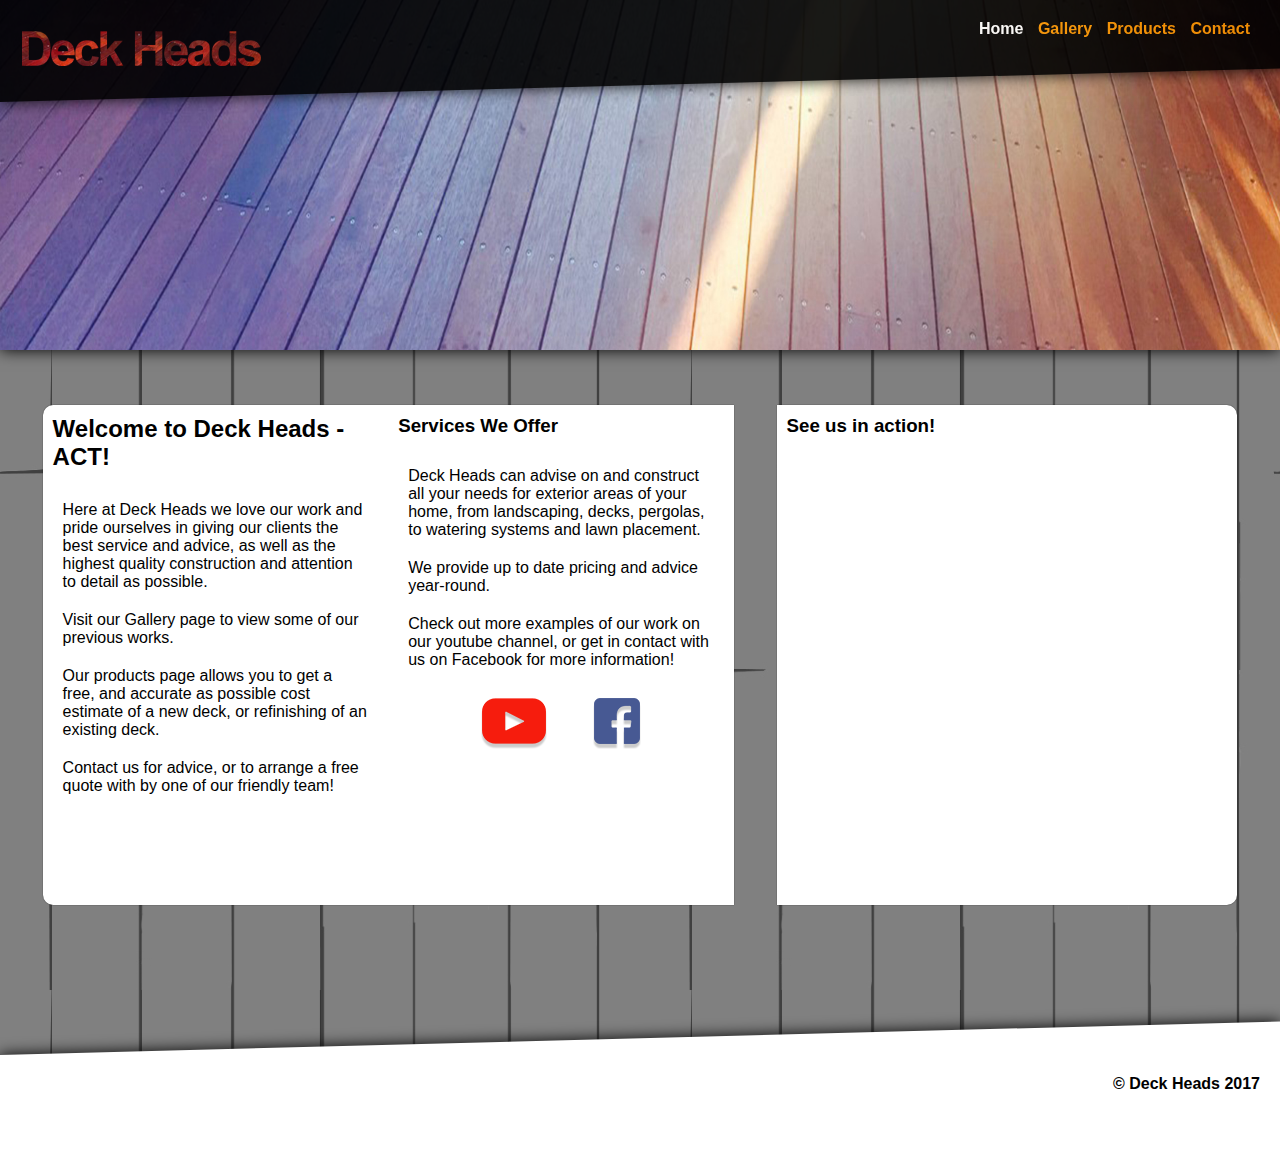
<file: index.html>
<!doctype html>
<html>
<head>
	<title>Deck Heads - Home</title>
	<link rel="icon" type="image/png" href="favicon-32x32.png" sizes="32x32" />
	<link rel="stylesheet" type="text/css" href="styles.css">
	<meta charset="UTF-8">
	<style>
		h2, h3 {
			padding: 10px;
		}
		p {
		padding-bottom: 0;
		}
	</style>
</head>
<body>
<!--Navigation Bar-->
	<div class="navBar">
<!--Logo-->
		<img class="logo" src="images/DH_logo.png" alt="Deck Heads" draggable="false">
<!--Menu-->
		<ul id="navMenu">
			<li class="navCur">Home</li>
			<li><a href="gallery.html">Gallery</a></li>
			<li><a href="products.html">Products</a></li>
			<li><a href="contact.html">Contact</a></li>
		</ul>
	</div>
<!--Hero Image-->
	<div id="heroImg" >
		<img src="images/hero_3.jpg" alt="Deck Picture">
	</div>
<!--Wrapper-->
	<div id="wrapper">
<!--Left Column-->
		<div id="mainLeft">
			<div class="innerCol">
				<h2>Welcome to Deck Heads - ACT!</h2>
				<p>Here at Deck Heads we love our work and pride ourselves in giving our clients the best service and advice, as well as the highest quality construction and attention to detail as possible.</p>

				<p>Visit our Gallery page to view some of our previous works.</p>

				<p>Our products page allows you to get a free, and accurate as possible cost estimate of a new deck, or refinishing of an existing deck.</p>

				<p>Contact us for advice, or to arrange a free quote with by one of our friendly team!</p>
			</div>
			<div class="innerCol">
				<h3>Services We Offer</h3>
				<p>Deck Heads can advise on and construct all your needs for exterior areas of your home, from landscaping, decks, pergolas, to watering systems and lawn placement.</p>

				<p>We provide up to date pricing and advice year-round.</p>

				<p>Check out more examples of our work on our youtube channel, or get in contact with us on Facebook for more information!</p>

				<p>
					<center>
						<img src="images/SocialMedia.png" usemap="#social-map" style="width: 200px;">
						<map name="social-map">
    						<area target="" alt="Deck Heads Youtube Channel" title="Deck Heads Youtube Channel" href="https://www.youtube.com/" coords="21,58,85,9" shape="rect">
    						<area target="" alt="Deck Heads Facebook" title="Deck Heads Facebook" href="https://www.facebook.com/" coords="132,59,180,8" shape="rect">
						</map>
					</center>
				</p>
			</div>
		</div>
<!--Right Column-->
		<div id="mainRight">
			<h3>See us in action!</h3>
			<p><iframe src="https://www.youtube.com/embed/yrLOqoruFVs"  allowfullscreen></iframe></p>
		</div>
<!--Footer-->
		<div class="footerPad" id="footerExtraPad"></div>
		<div class="miniWrapper">
			<p style="text-align: right; color:#000000; font-weight:bold;">&#169; Deck Heads 2017</p>
		</div>	
	</div>
<script src="dhScript.js"></script>
</body>
</html>
</file>
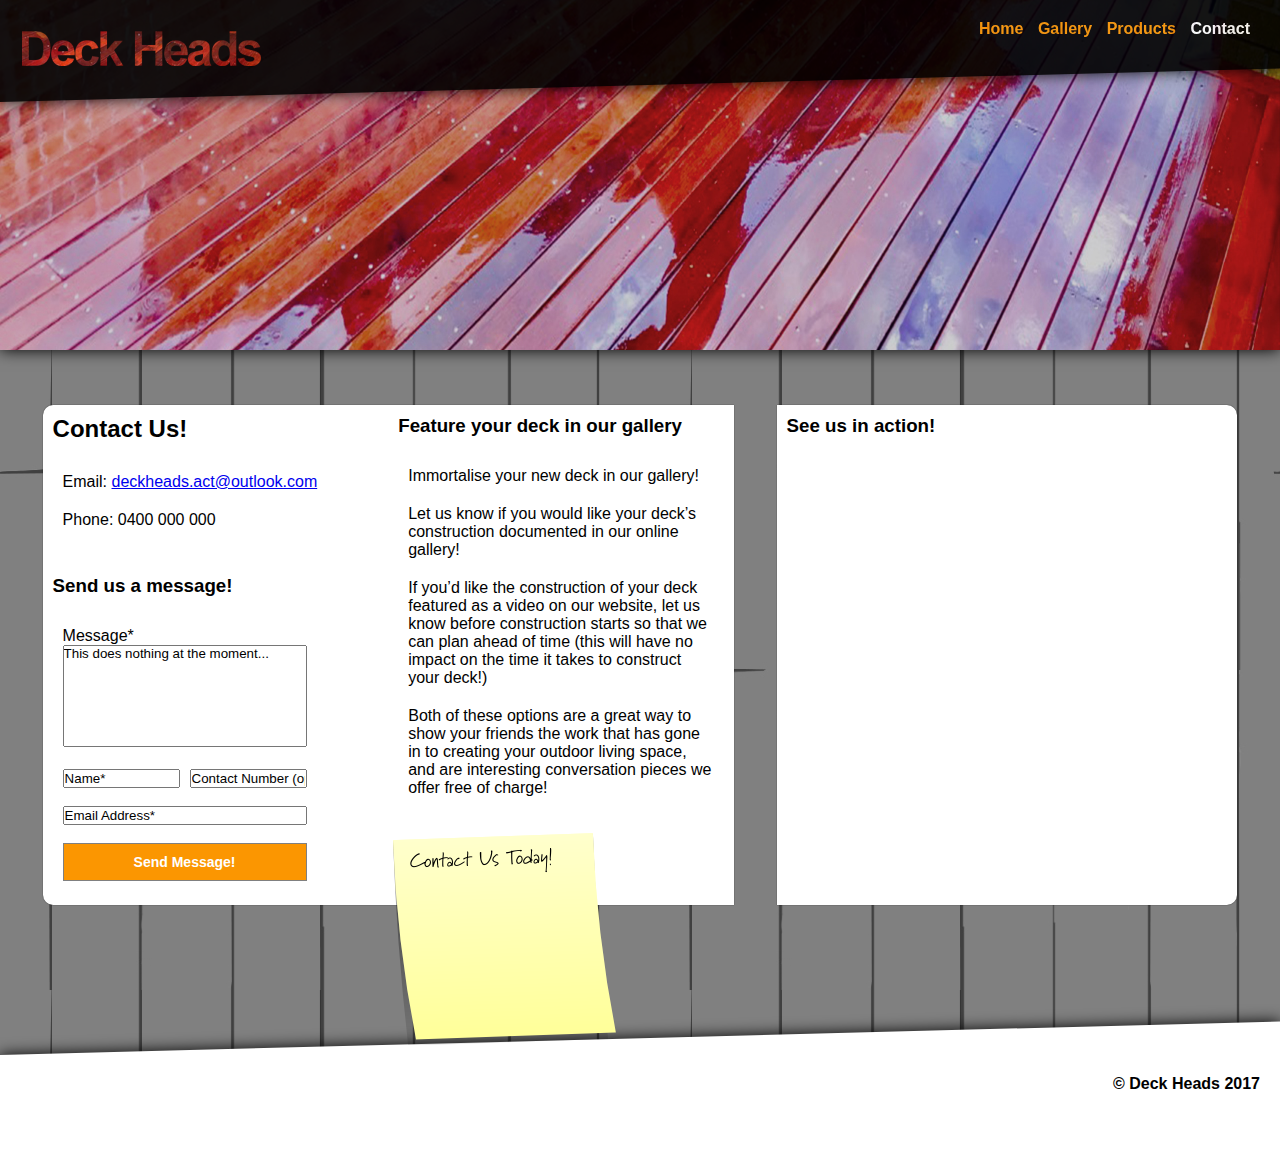
<file: contact.html>
<!doctype html>
<html>
<head>
	<title>Deck Heads - Contact Us</title>
	<link rel="icon" type="image/png" href="favicon-32x32.png" sizes="32x32" />
	<link rel="stylesheet" type="text/css" href="styles.css">
	<meta charset="UTF-8">
	<style>
	h2, h3 {
		padding: 10px;
	}
	p {
		padding-bottom: 0;
	}
	</style>
</head>
<body>
<!--Navigation Bar-->
	<div class="navBar">
<!--Logo-->
		<img class="logo" src="images/DH_logo.png" alt="Deck Heads" draggable="false">
<!--Menu-->
		<ul id="navMenu">
			<li><a href="index.html">Home</a></li>
			<li><a href="gallery.html">Gallery</a></li>
			<li><a href="products.html">Products</a></li>
			<li class="navCur">Contact</li>
		</ul>
	</div>
<!--Hero Image-->
	<div id="heroImg" >
		<img src="images/hero_1.jpg" alt="Deck Picture">
	</div>
<!--Wrapper-->
	<div id="wrapper">
<!--Left Column-->
		<div id="mainLeft">
			<div class="innerCol">
				<h2>Contact Us!</h2> 
				<p>Email: <a href="deckheads.act@outlook.com">deckheads.act@outlook.com</a></p>
				<p>Phone: 0400 000 000</p>
				<br><br>
				<h3>Send us a message!</h3>
				<p>Message*</p>
				<textarea id="contactMessage" style="margin-left: 20px; width: 70%; height:100px; resize: none;">This does nothing at the moment...</textarea>
				<br><br>
				<input value="Name*" style="margin-left: 20px; width: calc(35% - 8px);"><input value="Contact Number (optional)" style="margin-left: 10px; width: calc(35% - 8px);">
				<br><br>
				<input value="Email Address*" style="margin-left: 20px; width: calc(70% - 2px);">
				<br><br>
				<button type="button" style="margin-left: 20px; width: calc(70% + 2px);">Send Message!</button>
			</div>
			<div class="innerCol">
				<h3>Feature your deck in our gallery</h3>
				<p>Immortalise your new deck in our gallery!</p>

				<p>Let us know if you would like your deck’s construction documented in our online gallery!</p>  
				<p>If you’d like the construction of your deck featured as a video on our website, let us know before construction starts so that we can plan ahead of time (this will have no impact on the time it takes to construct your deck!)</p> 
				<p>Both of these options are a great way to show your friends the work that has gone in to creating your outdoor living space, and are interesting conversation pieces we offer free of charge!
				</p>
				<br><br>
				<img src="images/contactus.png" style="margin-left: 5px;" alt="Contact Us Today!">
			</div>
		</div>
<!--Right Column-->
		<div id="mainRight">
			<h3>See us in action!</h3>
			<p><iframe src="https://www.youtube.com/embed/WJTO5vrXd98" allowfullscreen></iframe></p>
		</div>
<!--Footer-->
		<div class="footerPad" id="footerExtraPad"></div>
		<div class="miniWrapper">
			<p style="text-align: right; color:#000000; font-weight:bold;">&#169; Deck Heads 2017</p>
		</div>	
	</div>
<script src="dhScript.js"></script>
</body>
</html>
</file>
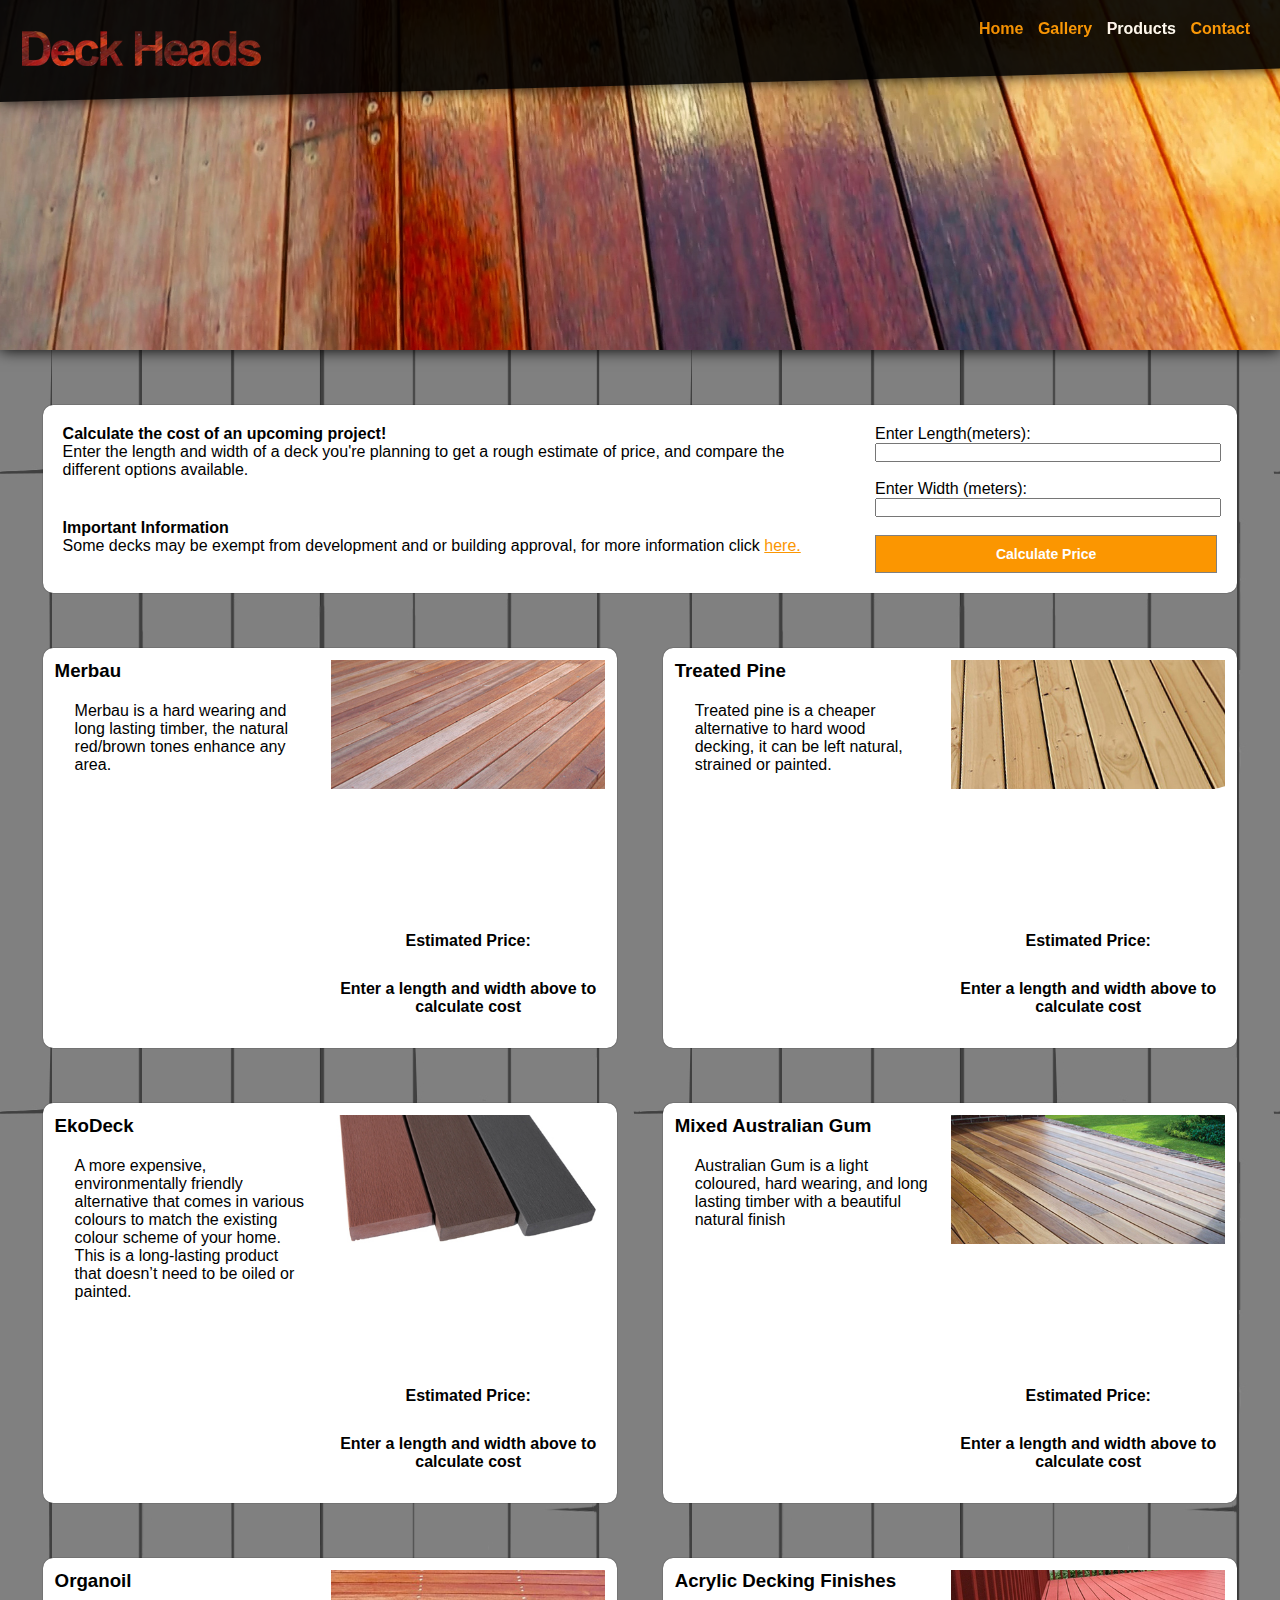
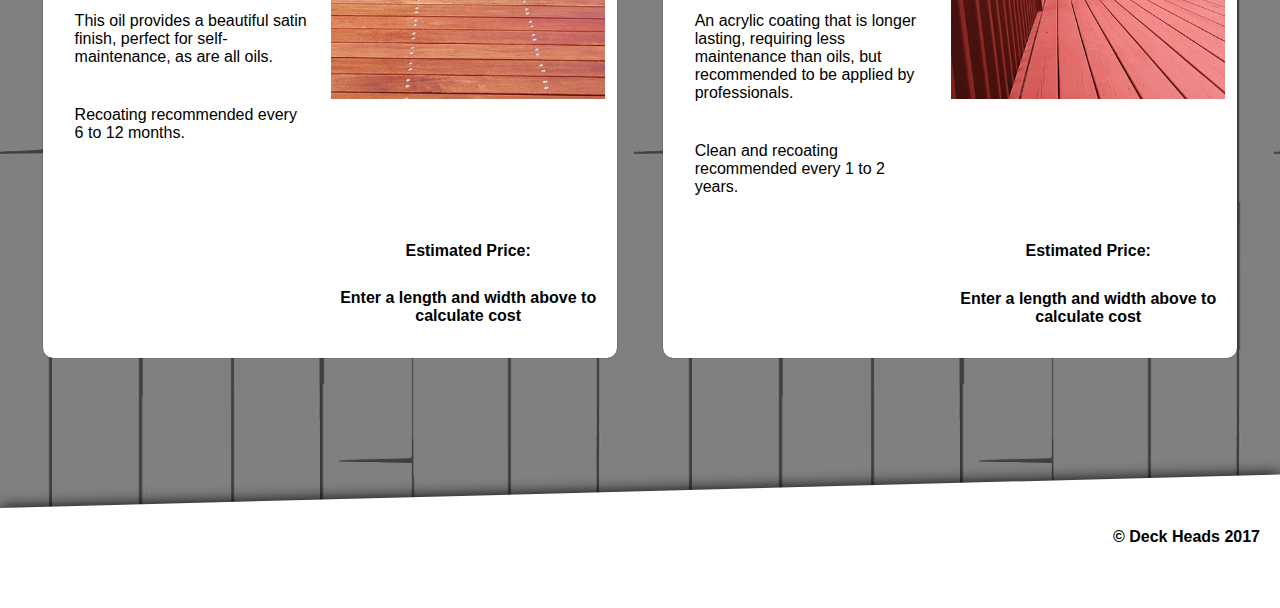
<file: products.html>
<!doctype html>
<html>
<head>
	<title>Deck Heads - Products</title>
	<link rel="icon" type="image/png" href="favicon-32x32.png" sizes="32x32" />
	<link rel="stylesheet" type="text/css" href="styles.css">
	<meta charset="UTF-8">
	<style>
		#prodLen, #prodWid {
			width: 100%;
		}
		.p {

		}
	</style>
</head>
<body>
<!--Navigation Bar-->
	<div class="navBar">
<!--Logo-->
			<img class="logo" src="images/DH_logo.png" alt="Deck Heads" draggable="false">
<!--Menu-->
		<ul id="navMenu">
			<li><a href="index.html">Home</a></li>
			<li><a href="gallery.html">Gallery</a></li>
			<li class="navCur">Products</li>
			<li><a href="contact.html">Contact</a></li>
		</ul>
	</div>
<!--Hero Image-->
	<div id="heroImg">
		<img src="images/hero_4.jpg" alt="Deck Picture">
	</div>
<!--Wrapper-->
	<div id="wrapper">
		<div class="prodInfo">
			<div class="innerCol" style="width:68%;">
				<p>
					<b>Calculate the cost of an upcoming project!</b>
					<br>
					Enter the length and width of a deck you're planning to get a rough estimate of price, and compare the different options available.
				</p>
				<p>
					<b>Important Information</b>
					<br>
					Some decks may be exempt from development and or building approval, for more information click <a class="link" href="http://www.planning.act.gov.au/topics/design-and-build/da_assessment/exempt_work/process/decks">here.</a>
				</p>
			</div>
			<div class="innerCol" style="width:32%;">
				<p>
					Enter Length(meters): <input type="text" name="length" value="" id="prodLen"><br><br>
					Enter Width  (meters): <input type="text" name="width" value="" id="prodWid"><br><br>
					<button type="button" onclick="deckSize()">Calculate Price</button>
				</p>
			</div>
		</div>
<!--Product 1-->
		<div class="prodLeft">
			<table class="prodTable">
				<tr class="desc">
					<td rowspan = "4">
						<h3>Merbau</h3>
						<p>Merbau is a hard wearing and long lasting timber, the natural red/brown tones enhance any area.</p>
					</td>
					<td>
						<img class="prodImg" src="images/Prod_merbau.jpg" alt="Merbau Decking">
					</td>
				</tr>				
				<tr class="calc">
					<td>
						<h4>Estimated Price:</h4>
					</td>
				</tr>
				<tr class="calc">
					<td>
						<span id="merbau" class="price">Enter a length and width above to calculate cost</span>
					</td>
				</tr>
				<tr class="calc">
					<td></td>
				</tr>
			</table>
		</div>
<!--Product 2-->
		<div class="prodRight">
			<table class="prodTable">
				<tr class="desc">
					<td rowspan = "4">
						<h3>Treated Pine</h3>
						<p>Treated pine is a cheaper alternative to hard wood decking, it can be left natural, strained or painted.</p>
					</td>
					<td>
						<img class="prodImg" src="images/Prod_pine.jpg" alt="Pine Decking">
					</td>
				</tr>				
				<tr class="calc">
					<td>
						<h4>Estimated Price:</h4>
					</td>
				</tr>
				<tr class="calc">
					<td>
						<span id="pine" class="price">Enter a length and width above to calculate cost</span>
					</td>
				</tr>
				<tr class="calc">
					<td></td>
				</tr>
			</table>
		</div>
<!--Product 3-->
		<div class="prodLeft">
			<table class="prodTable">
				<tr class="desc">
					<td rowspan = "4">
						<h3>EkoDeck</h3>
						<p>A more expensive, environmentally friendly alternative that comes in various colours to match the existing colour scheme of your home.
						<br>This is a long-lasting product that doesn’t need to be oiled or painted.</p>
					</td>
					<td>
						<img class="prodImg" src="images/Prod_ekodeck.jpg" alt="EkoDeck Samples">
					</td>
				</tr>				
				<tr class="calc">
					<td>
						<h4>Estimated Price:</h4>
					</td>
				</tr>
				<tr class="calc">
					<td>
						<span id="ekodeck" class="price">Enter a length and width above to calculate cost</span>
					</td>
				</tr>
				<tr class="calc">
					<td></td>
				</tr>
			</table>
		</div>
<!--Product 4-->
		<div class="prodRight">
			<table class="prodTable">
				<tr class="desc">
					<td rowspan = "4">
						<h3>Mixed Australian Gum</h3>
						<p>Australian Gum is a light coloured, hard wearing, and long lasting timber with a beautiful natural finish</p>
					</td>
					<td>
						<img class="prodImg" src="images/Prod_MAG.jpg" alt="Mixed Australian Gum Decking">
					</td>
				</tr>				
				<tr class="calc">
					<td>
						<h4>Estimated Price:</h4>
					</td>
				</tr>
				<tr class="calc">
					<td>
						<span id="mixausgum" class="price">Enter a length and width above to calculate cost</span>
					</td>
				</tr>
				<tr class="calc">
					<td></td>
				</tr>
			</table>
		</div>
<!--Product 5-->
		<div class="prodLeft">
			<table class="prodTable">
				<tr class="desc">
					<td rowspan = "4">
						<h3>Organoil</h3>
						<p>This oil provides a beautiful satin finish, perfect for self-maintenance, as are all oils.</p>
						<p>Recoating recommended every 6 to 12 months.</p>
					</td>
					<td>
						<img class="prodImg" src="images/Prod_orgoil.jpg" alt="Organoil product">
					</td>
				</tr>				
				<tr class="calc">
					<td>
						<h4>Estimated Price:</h4>
					</td>
				</tr>
				<tr class="calc">
					<td>
						<span id="organoil" class="price">Enter a length and width above to calculate cost</span>
					</td>
				</tr>
				<tr class="calc">
					<td></td>
				</tr>
			</table>
		</div>
<!--Product 6-->
		<div class="prodRight">
			<table class="prodTable">
				<tr class="desc">
					<td rowspan = "4">
						<h3>Acrylic Decking Finishes</h3>
						<p>An acrylic coating that is longer lasting, requiring less maintenance than oils, but recommended to be applied by professionals.</p>
						<p>Clean and recoating recommended every 1 to 2 years.</p>
					</td>
					<td>
						<img class="prodImg" src="images/Prod_acryl.jpg" alt="Acrylic Deck Finish">
					</td>
				</tr>				
				<tr class="calc">
					<td>
						<h4>Estimated Price:</h4>
					</td>
				</tr>
				<tr class="calc">
					<td>
						<span id="acrylic" class="price">Enter a length and width above to calculate cost</span>
					</td>
				</tr>
				<tr class="calc">
					<td></td>
				</tr>
			</table>
		</div>
<!--Footer-->
		<div class="footerPad"></div>
		<div class="miniWrapper">
			<p style="text-align: right; color:#000000; font-weight:bold;">&#169; Deck Heads 2017</p>
		</div>	
	</div>
<script src="dhScript.js"></script>
</body>
</html>
</file>
<file: styles.css>
* {
	margin: 0;
	padding: 0;
	font-family: Arial;
	-o-transition:.25s;
	-ms-transition:.25s;
	-moz-transition:.25s;
	-webkit-transition:.25s;
	transition:.25s;
	}
p{
	padding:20px;
	}
a.link {
	color: #fb9601;
	}
a.link:hover {
	color: #000000;
	}
/**Navigation Bar**/
.navBar{
	position: fixed;
	box-sizing: border-box;
	width: 100%;
	height: 40px;
	min-width: 750px;
	top:0px;
	left:0px;
	padding: 20px;
	background-color: black;
	opacity:.9;
	box-shadow: 0px 0px 15px #000000;
	z-index: 1;
	}
.navBar:after{
	position: absolute;
	width: 100%;
	height: 72px;
	top: 30px;
	right: 0px;
	bottom: 0px;
	left: 0px;
	background-color: inherit;
	transform-origin: top left;
	transform: skewY(-1.5deg);
	box-shadow: 0px 0px 15px #000000;
	content: '';
	z-index: -1;
	}﻿
/**Nav Bar Elements**/
img#logo{
	float:left;
	}
ul#navMenu{
	list-style: none;
	float: right;
	user-select: none;
	}
ul#navMenu li{
	display: inline-block;
	margin-right: 10px;
	font-weight: bold;
	font-size: 16px;
	}
ul#navMenu li a{
	text-decoration: none;
	color: #fb9601;
	}
ul#navMenu li a:hover{
	color: white;
	text-shadow: 0px 0px 20px black;
	}
.navCur{
	color: white;
	cursor: pointer;
	text-shadow: 0px 0px 20px black;
	}
/**General Layout**/
#heroImg {
	width: 100%;
	height: 350px;
	min-width: 750px;
	box-shadow: 0px 0px 15px #000000;
	z-index:1;
	}
#heroImg img {
	width: 100%;
		height: 350px;
}
#wrapper{
	position: absolute;
	width: 100%;
	height: auto;
	min-width: 750px;
	background-color: gray;
	background-image: url("images/bgweb.jpg");
	z-index:-1;
	}
/**Home Layout**/
#mainLeft{
	position: relative;
	width: 54%;
	height: 500px;
	margin-top: 55px;
	margin-left: 3.33%;
	background-color: #ffffff;
	border-radius: 10px 0px 0px 10px;
	box-shadow: 0px 0px 1px #000000;
	float: left;
	}
#mainRight{
	position: relative;
	width: 36%;
	height: 500px;
	margin-top: 55px;
	margin-right: 3.33%;
	background-color: #ffffff;
	border-radius: 0px 10px 10px 0px;
	box-shadow: 0px 0px 1px #000000;
	float: right;
	}
.innerCol{
	position:relative;
	width:50%;
	height:100%;
	float: left;
	}
iframe{
	width:100%; 
	height:315px;
	border:0;
}
/**Products Layout**/
.prodInfo{
	position: relative;
	background-color: white;
	font-size:16px;
	width: 93.334%;
	margin-top:55px;
	margin-left:3.33%;
	border-radius: 10px 10px 10px 10px;
	box-shadow: 0px 0px 1px #000000;
	float: left;
	z-index: -2;
	}
.prodLeft{
	position: relative;
	background-color: white;
	width: 44.9%;
	max-width: 1000px;
	height: 400px;
	margin-top:55px;
	margin-left:3.33%;
	border-radius: 10px 10px 10px 10px;
	box-shadow: 0px 0px 1px #000000;
	float: left;
	z-index: -2;
	clear:both;
	}
.prodRight{
	position: relative;
	background-color: white;
	width: 44.9%;
	max-width: 1000px;
	height: 400px;
	margin-top:55px;
	margin-right:3.33%;
	border-radius: 10px 10px 10px 10px;
	box-shadow: 0px 0px 1px #000000;
	float:right;
	z-index: -2;
	}
.prodImg{
	display: block;
	width: 100%;
	}
.prodTable{
	width: calc(100% - 20px); 
	height: calc(100% - 20px); 
	margin:10px;
	}
tr.desc td {
	margin: 10px;
	width: 50%;
	vertical-align: top;
	}
tr.calc td {
	margin: 10px;
	width: 50%;
	text-align: center;
	}
button {
	background-color: #fb9601;
    border: 1px solid gray;
    color: white;
    padding: 10px 27px;
    text-align: center;
    text-decoration: none;
    display: inline-block;
    font-size: 14px;
    font-weight: bold;
    cursor: pointer;
	width: 100%;
	}
button:hover{
	background-color: #FFFFFF;
    border: 1px solid black;
	text-shadow: 0px 0px 100px black;
	color: black;
	}
button:focus{ 
	outline: none;
	}
.price{
	font-weight: bold;
}
/**Gallery Layout**/
.galleryWrap {
	position: relative;
	background-color: white;
	width: 93.334%;
	height: 100%;
	margin-top:55px;
	margin-left:3.33%;
	border-radius: 10px 10px 10px 10px;
	box-shadow: 0px 0px 1px #000000;	
	z-index: -2;
	}
.im-grid{
    position: relative;
    margin: 10px auto;
    padding-top:10px;
    display: flex;
    flex-wrap: wrap;
    justify-content: center;
	}
.im-single {
	width: 200px;
	height: 200px;
	float:left;
	margin:10px;
	box-shadow: 0px 0px 0px #ffffff;
	cursor: pointer;
	}
.im-single img {
	width:100%;
	height:100%;
	}
.im-single img:hover {
	width:105%;
	height:105%;
	box-shadow: 0px 0px 25px #000000;
	}
.modal{
	position: fixed;
	display:none;
	width:100vw;
	height:100vh;
	background-color: rgba(0,0,0,0.8);
	top:0;
	left:0;
	z-index: 2;
	}
.modalContent{
	position: relative;
	margin: auto;
	width: 90vw;
	max-width:1100px;
	height:auto;
	text-align: center;
	}
.modalImgBox img{
	width:100%;
	cursor: default;
	}
.prev, .next, .close {
  	cursor: pointer;
  	position: absolute;
  	top: 50%;
  	width: auto;
  	padding: 16px;
  	margin-top: -50px;
  	color: white;
  	font-weight: bold;
 	font-size: 60px;
  	transition: 0.3s ease;
  	border-radius: 0 8px 8px 0;
  	user-select: none;
  	-webkit-user-select: none;
	background-color:rgba(0,0,0,0.35);
	}
.next {
  	right: 0;
  	border-radius: 8px 0 0 8px;
	}
.close{
	width: 40px;
	height: 40px;
	font-size: 40px;
	text-align: center;
	top:40px;
	right:0px;
	border-radius: 0 0 0 8px;
	}
.prev:hover, .next:hover, .close:hover {
	background-color:rgba(255,103,0,0.5);
	}
.caption{
	display: block;
	color: white;
	font-size: 24px;
	padding: 16px;
	text-align: center;	
	}
/*loading*/
.loader {
	text-align:	center; 
	position: absolute; 
	bottom: 50vh; 
	left: calc(50vw - 30px); 
	margin-bottom: -100px; 
	z-index: 3;
  	border: 16px solid rgba(0,0,0,0);
  	border-radius: 50%;
  	border-top: 16px solid #fb9601;
 	border-bottom: 16px solid #fb9601;
  	width: 60px;
  	height: 60px;
  	-webkit-animation: spin 1s ease-out infinite;
  	animation: spin 1s ease-out infinite;
	}
@-webkit-keyframes spin {
  	0% { -webkit-transform: rotate(0deg); }
  	100% { -webkit-transform: rotate(360deg); }
	}
@keyframes spin {
  	0% { transform: rotate(0deg); }
  	100% { transform: rotate(360deg); }
	}
/*loading*/
/**Mobile Displays**/
@media only screen and (min-width:1px) and (max-width: 1100px) {
    #mainLeft {
	height: 700px;
	}
	#mainRight {
	height: 700px;
	}
    .modal {
    	overflow:hidden;
    }
    .modalContent{
		width: 100vw;
		}
	.caption{
		position: absolute;
		top:0px;
		width: calc(100vw - 72px);
		height: 48px;
		padding: 24px 0px 0px 0px;
		background-color: rgba(0,0,0, 0.35);			
		}
	.close{
		top:50px;
		border-radius: 0 0 0 0;
		}
    ul#navMenu li{
    	font-size: 27px;
    	}
    ul#navMenu{
    	margin-top:5px;
    	}
    #footerExtraPad {
    	height: 650px;
    	}
	}
@media only screen and (min-height:1px) and (max-height: 870px) {
	.caption{
		position: absolute;
		top:0px;
		width: calc(100% - 72px);
		height: 48px;
		padding: 24px 0px 0px 0px;
		background-color: rgba(0,0,0, 0.35);			
		}
	.close{
		top:50px;
		border-radius: 0 0 0 0;
		}
	}
/**Footer**/
.footerPad{
	clear: both;
	height: 250px;
	}
.miniWrapper {
	position: absolute;
	width: 100%;
	bottom: 0px;
	height: 100px;
	background: white;
	}
.miniWrapper:after{
	position: absolute;
	width: 100%;
	height: 100px;
	right: 0px;
	bottom: 0px;
	left: 0px;
	background-color: inherit;
	transform-origin: top left;
	transform: skewY(-1.5deg);
	box-shadow: 0px 0px 15px #000000;
	content: '';
	z-index: -1;
    }﻿
</file>
